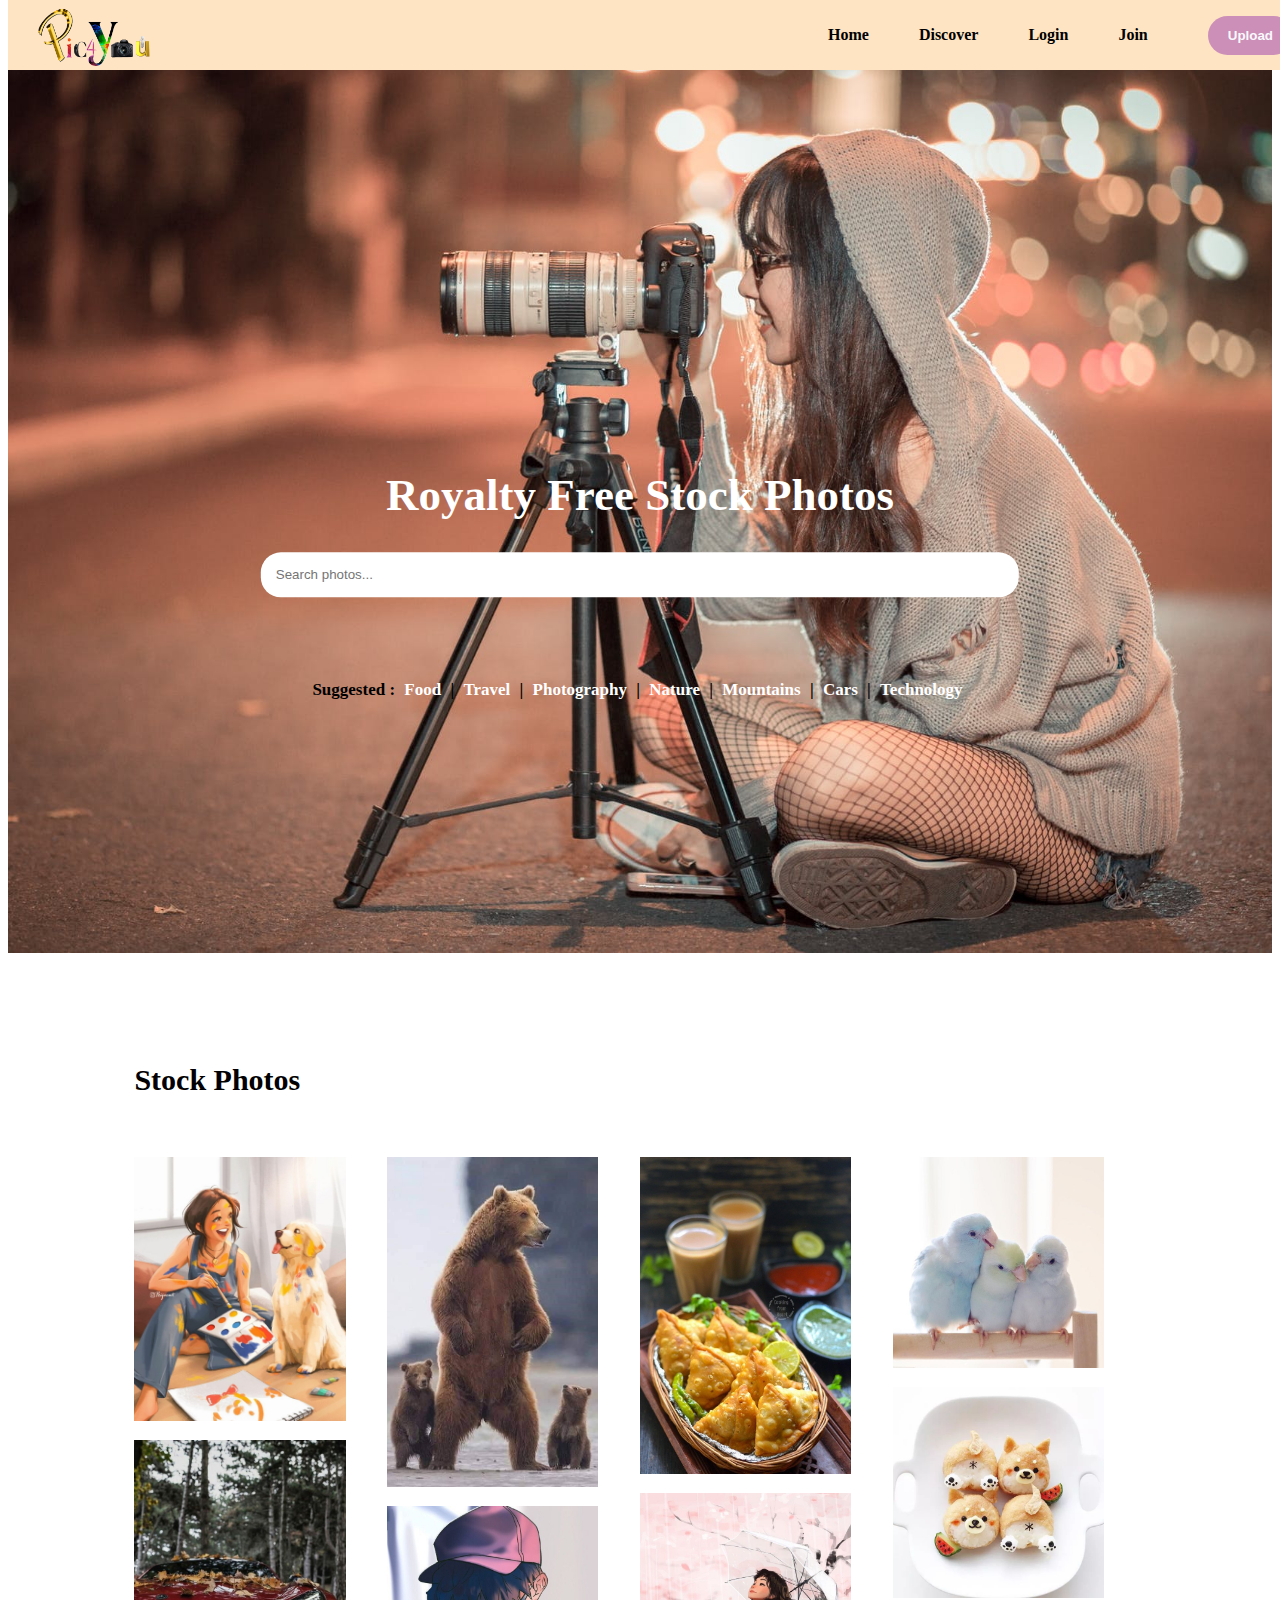
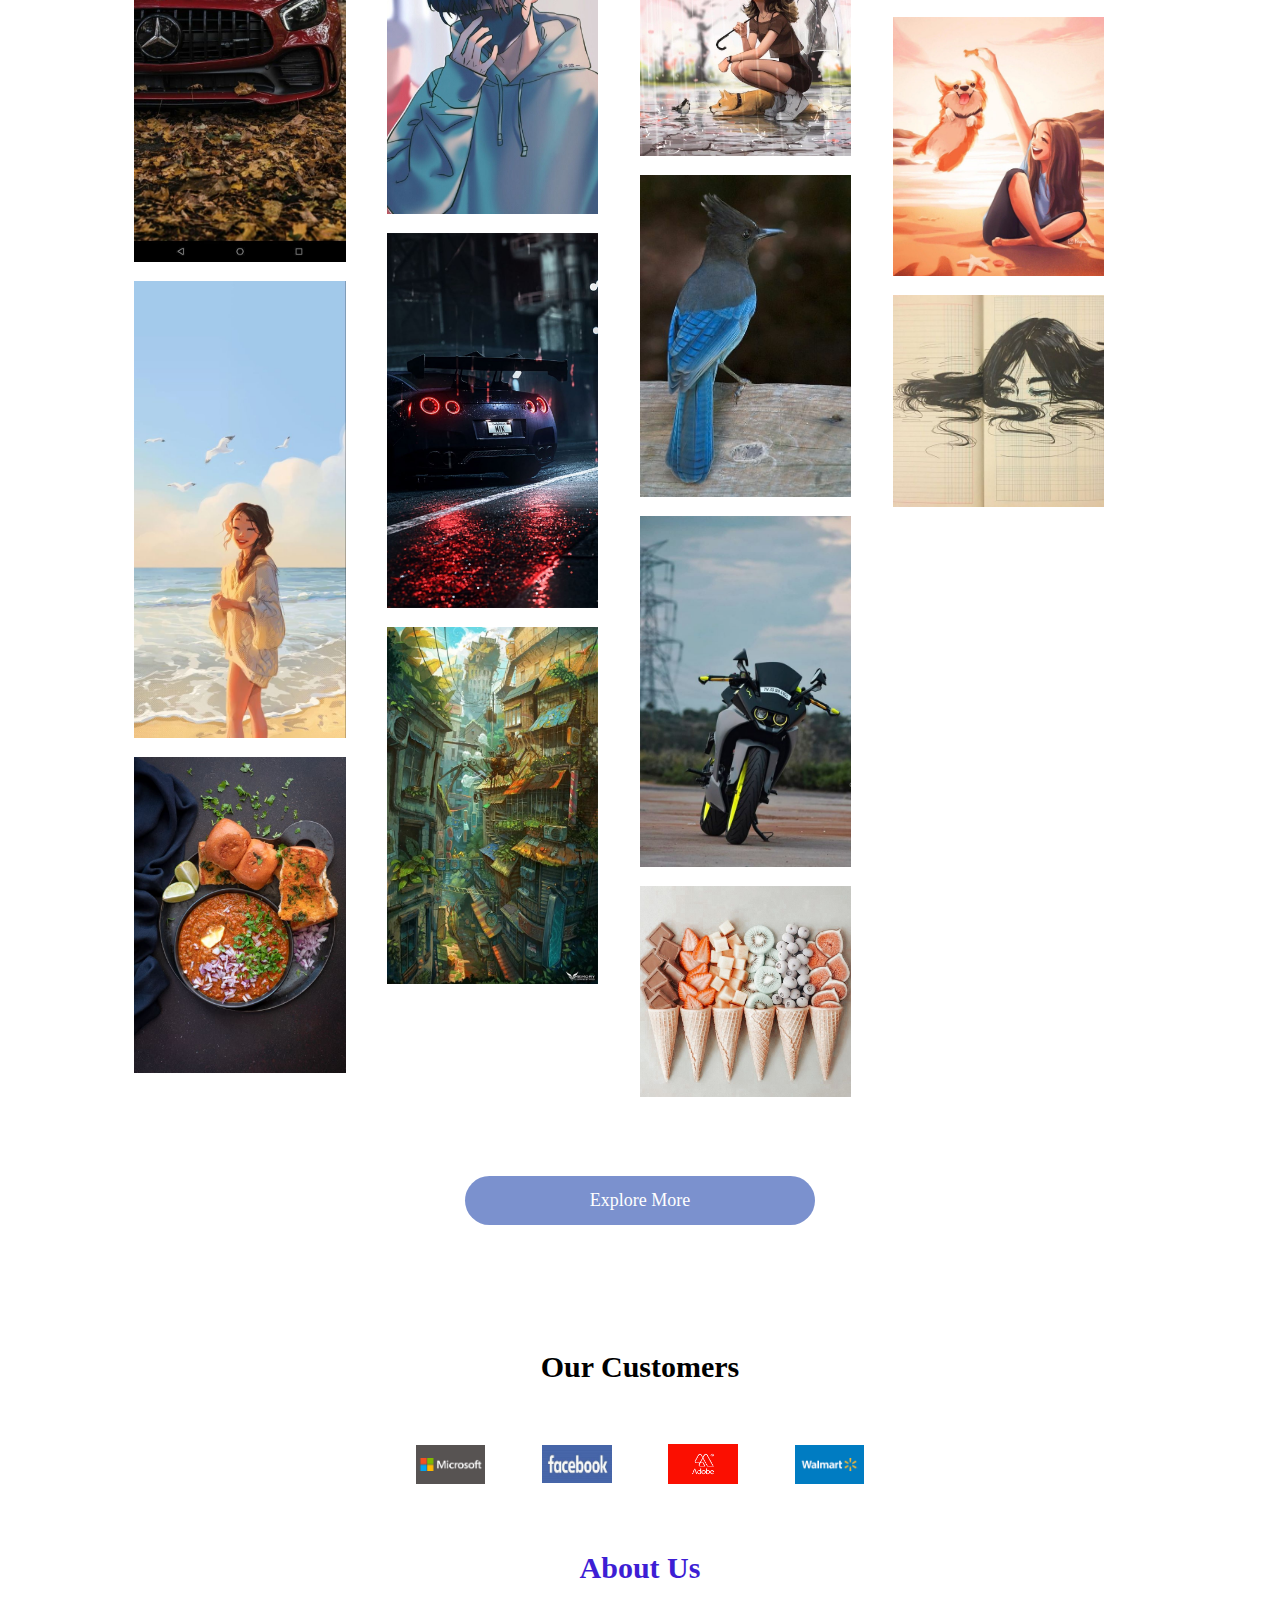
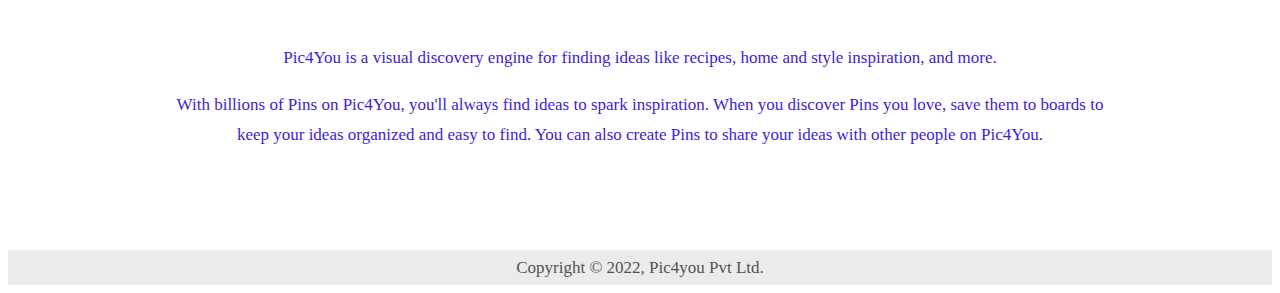
<file: index.html>
<!DOCTYPE html>
<html lang="en">
<head>
    <meta charset="UTF-8">
    <meta http-equiv="X-UA-Compatible" content="IE=edge">
    <meta name="viewport" content="width=device-width, initial-scale=1 0">
    <title>Pic4you.com</title>
    <link rel="stylesheet" href="style.css">
    <link rel="icon" href="photo/logo3.png">
    
</head>
<body>
   
    
   <div class="banner">  
    <div class="banner-text">
        <h1>Royalty Free Stock Photos</h1>
        <input type="text" placeholder="Search photos...">
       
    </div>
     <div class="banner2"><p class="suggested">Suggested : <a class="hov" href="">Food</a> |
        <a class="hov" href="">Travel</a> | <a class="hov" href="">Photography</a> | 
    <a class="hov" href="">Nature</a> | <a class="hov" href="">Mountains</a> | <a class="hov" href="">Cars</a> |
    <a class="hov" href="">Technology</a> </p></div>
    <nav class="sticky">
        <div class="navbar">
            
            <div class="logo">
                <img src="photo/Logo2-removebg-preview.png" alt="">
    
            </div>
            <ul class="space">
          <li><a class="h" href="#">Home</a></li>
            <li><a class="h" href="#">Discover</a></li>
            <li><a class="h" href="#">Login</a></li>
            <li><a class="h" href="#">Join</a></li>
        </ul>
        <button type="button">Upload</button>
        
        </div>
    </nav>
   </div>

   <div class="stock">
   <h2>Stock Photos</h2>
   <div class="row">
    <div class="column">
        <img src="photo/png13.jpg" alt="">
    </div>

<div class="column">
        <img src="photo/img8.jpg" alt="">
    </div>
<div class="column">
        <img src="photo/png12.jpg" alt="">
    </div>
<div class="column">
        <img src="photo/img5.jpg" alt="">
    </div>
<div class="column">
        <img src="photo/png11.jpg" alt="">
    </div>
<div class="column">
        <img src="photo/png14.jpg" alt="">
    </div>
  <div class="column">
        <img src="photo/img7.jpg" alt="">
    </div>  
<div class="column">
        <img src="photo/img2.jpg" alt="">
    </div>
<div class="column">
        <img src="photo/img6.jpg" alt="">
    </div>
<div class="column">
        <img src="photo/img4.jpg" alt="">
    </div>
<div class="column">
        <img src="photo/png10.jpg" alt="">
    </div>
    <div class="column">
        <img src="photo/png18.jpg" alt="">
    </div>
    <div class="column">
        <img src="photo/png17.jpg" alt="">
    </div>
    <div class="column">
        <img src="photo/png19.jpg" alt="">
    </div>

    <div class="column">
        <img src="photo/png20.png " alt="">
    </div>
    <div class="column">
        <img src="photo/png22.jpg" alt="">
    </div>
    <div class="column">
        <img src="photo/png23.jpg" alt="">
    </div>
   </div>
   <a href="" class="explore-btn">Explore More</a>
   </div>
   <div class="customers">
 <h2>Our Customers</h2>
 <div class="customers-row">
    <div class="customers-col">
        <img src="photo/logo2.jpeg" alt="" >
    </div>
    <div class="customers-col">
        <img src="photo/logo4.jpeg" alt="" >
    </div>
    <div class="customers-col">
        <img src="photo/logo1.jpeg" alt="" >
    </div>
    <div class="customers-col">
        <img src="photo/logo3.jpeg" alt="" >
    </div>
 </div>
</div>

<div class="about">
    <h2>About Us</h2>
    <p>Pic4You is a visual discovery engine for 
        finding ideas like recipes, home and 
        style inspiration, and more.</p>
        <p>With billions of Pins on Pic4You,
             you'll always find ideas to spark
              inspiration. When you discover 
              Pins you love, save them to boards 
              to<br> keep your ideas organized and easy
               to find. You can also create Pins to
                share your ideas with other people
                 on Pic4You.</p>
</div>
<div class="copyright">
    <p>Copyright © 2022, Pic4you Pvt Ltd.</p>
</div>


    

</body>
</html>
</file>
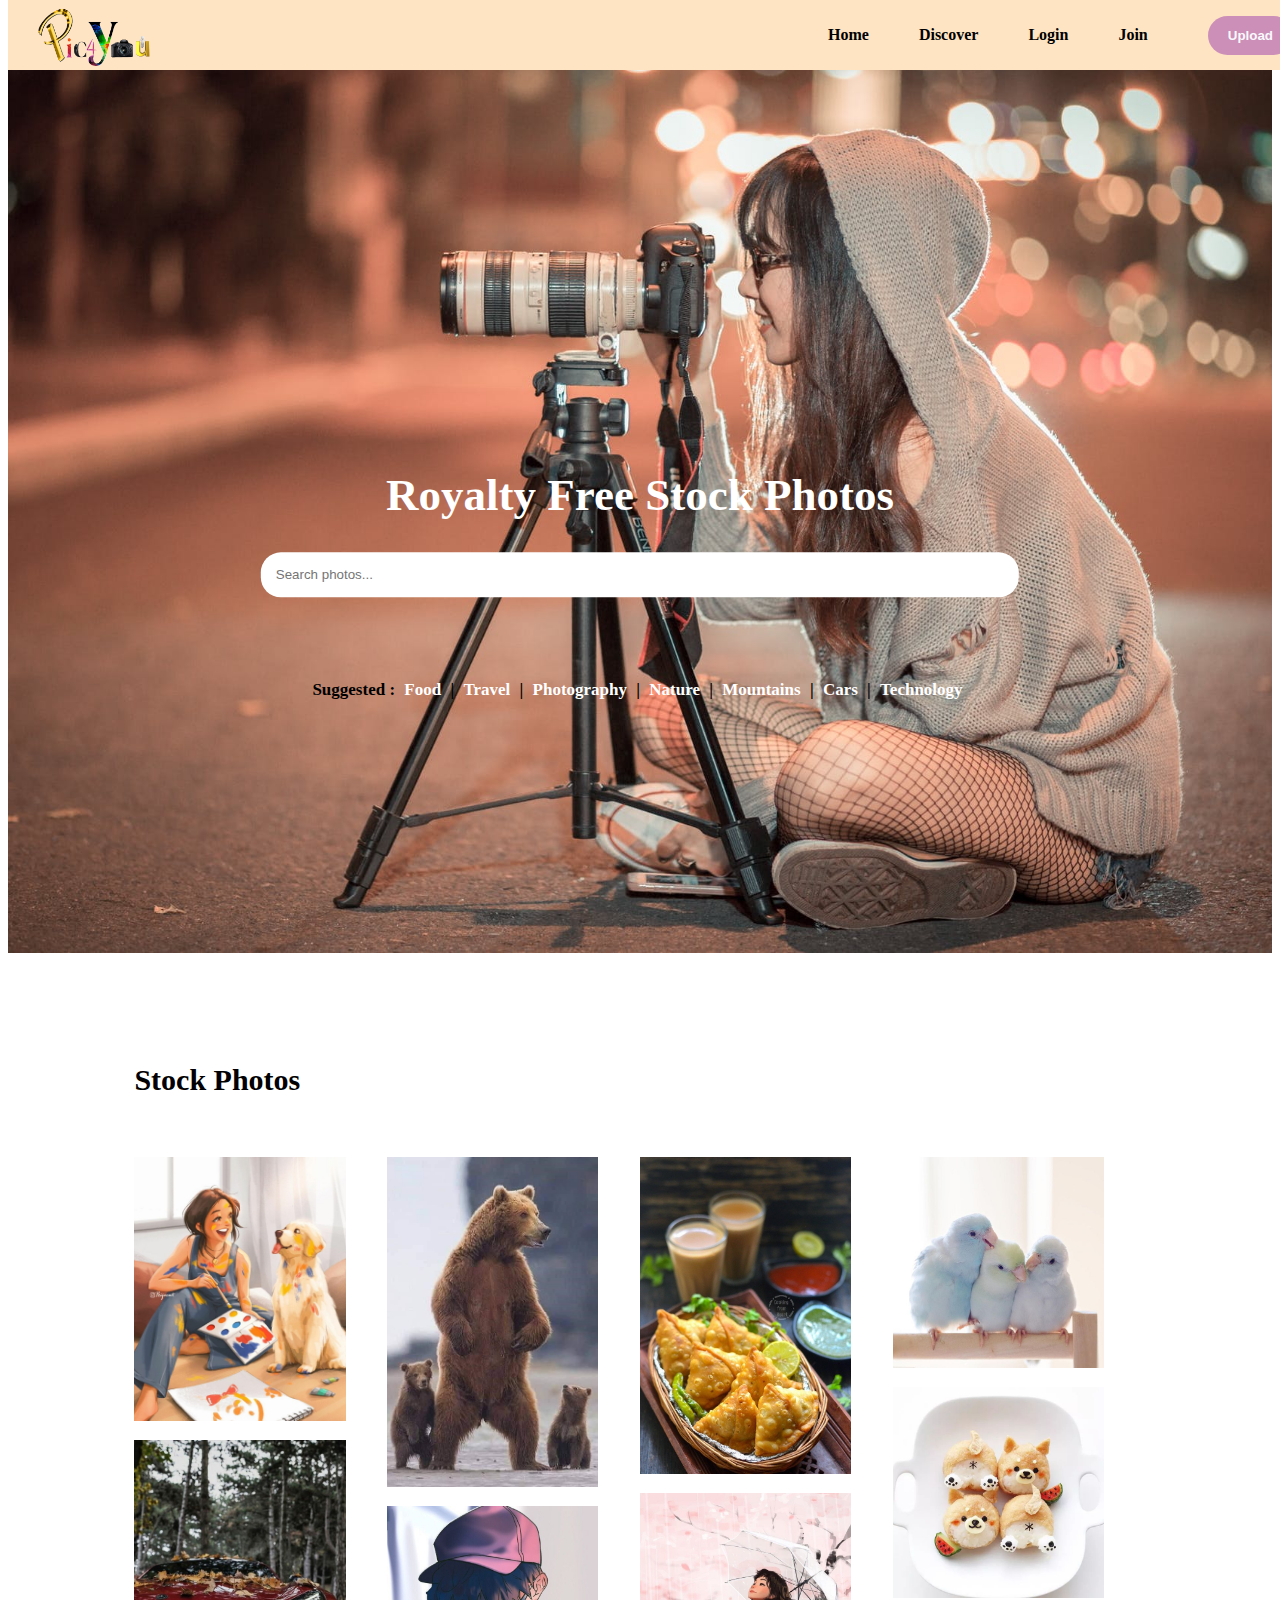
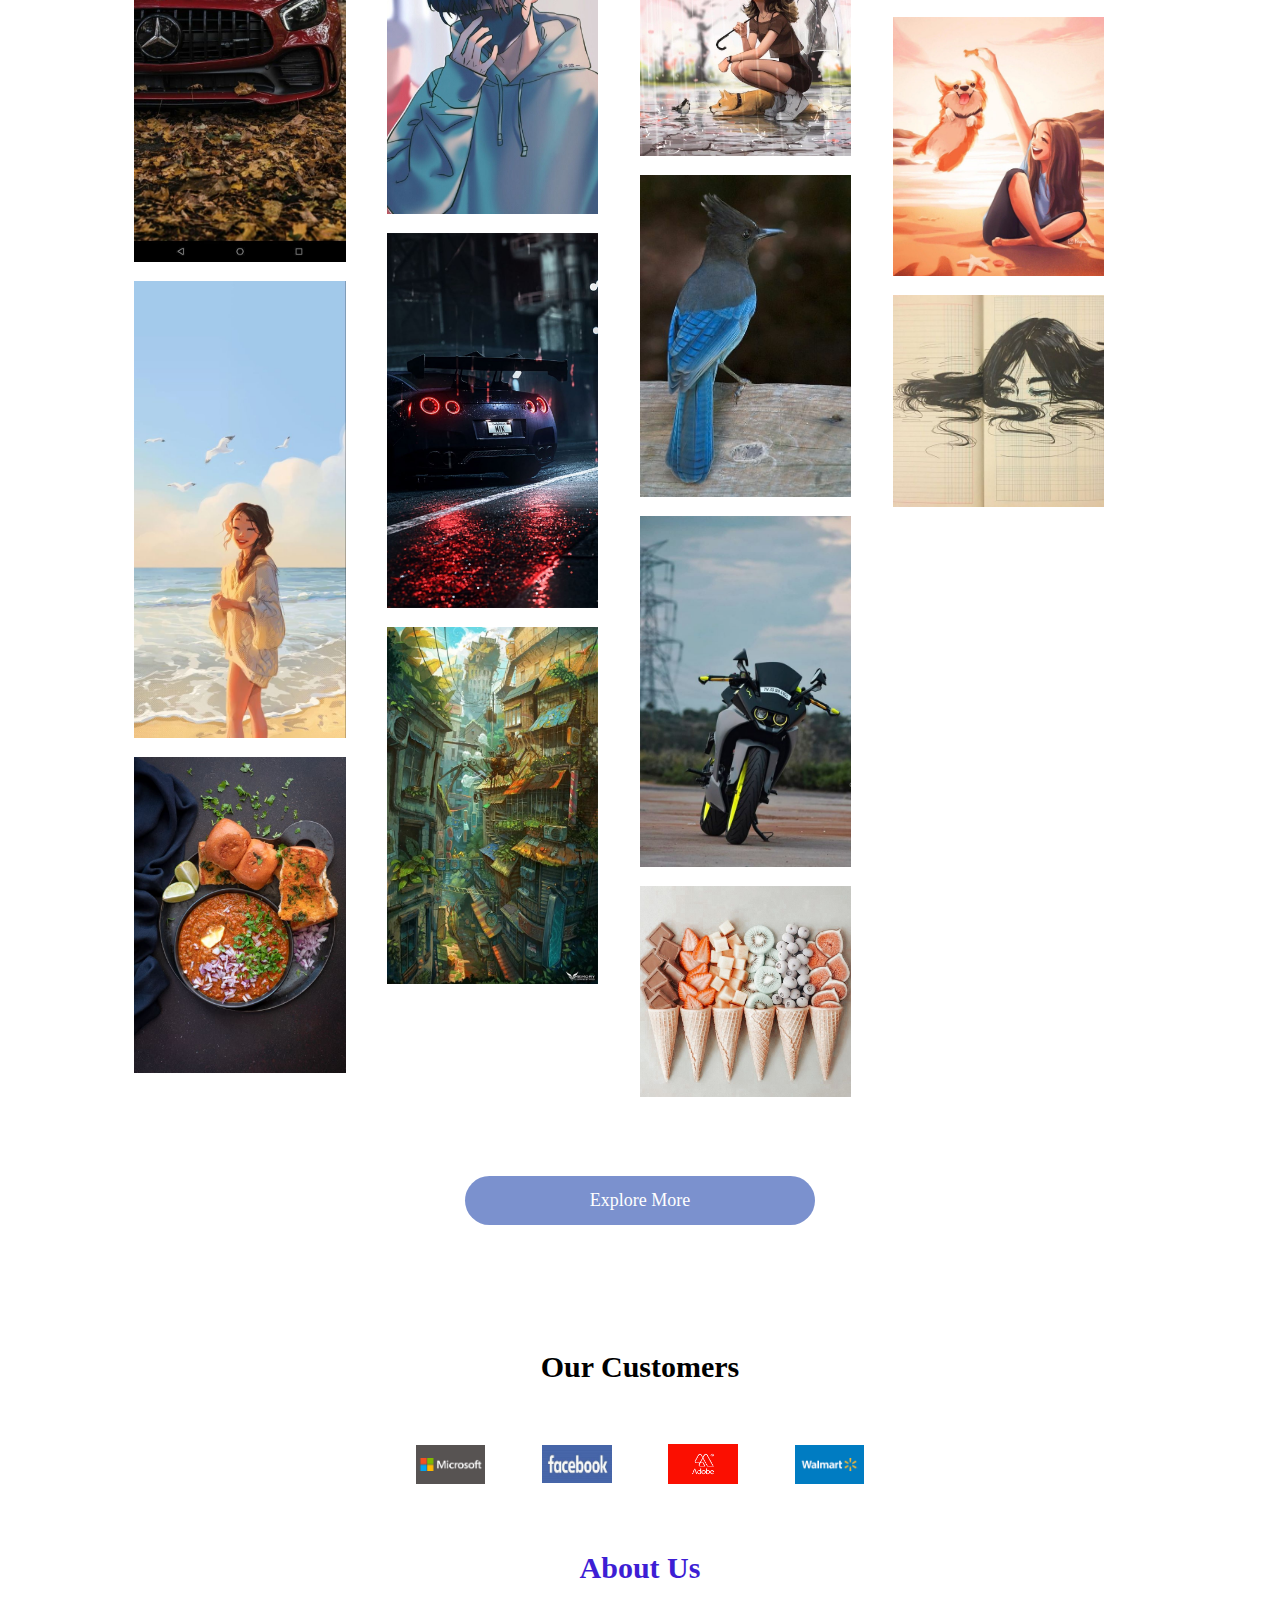
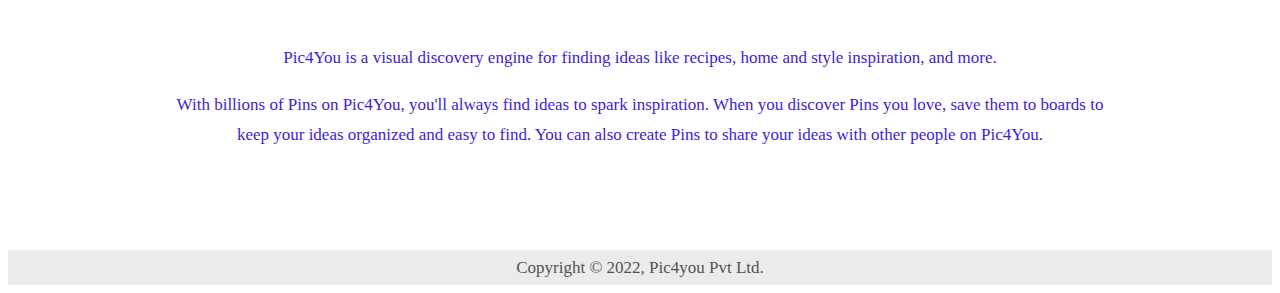
<file: first_html_project.html>
<!DOCTYPE html>
<html lang="en">
<head>
    <meta charset="UTF-8">
    <meta http-equiv="X-UA-Compatible" content="IE=edge">
    <meta name="viewport" content="width=device-width, initial-scale=1 0">
    <link rel="stylesheet" href="./first_css_project.css">
    <title>Pic4you.com</title>
    
</head>
<body>
   
    
   <div class="banner">  
    <div class="banner-text">
        <h1>Royalty Free Stock Photos</h1>
        <input type="text" placeholder="Search photos...">
       
    </div>
     <div class="banner2"><p class="suggested">Suggested : <a class="hov" href="">Food</a> |
        <a class="hov" href="">Travel</a> | <a class="hov" href="">Photography</a> | 
    <a class="hov" href="">Nature</a> | <a class="hov" href="">Mountains</a> | <a class="hov" href="">Cars</a> |
    <a class="hov" href="">Technology</a> </p></div>
    <nav class="sticky">
        <div class="navbar">
            
            <div class="logo">
                <img src="photo/Logo2-removebg-preview.png" alt="">
    
            </div>
            <ul class="space">
          <li><a class="h" href="#">Home</a></li>
            <li><a class="h" href="#">Discover</a></li>
            <li><a class="h" href="#">Login</a></li>
            <li><a class="h" href="#">Join</a></li>
        </ul>
        <button type="button">Upload</button>
        
        </div>
    </nav>
   </div>

   <div class="stock">
   <h2>Stock Photos</h2>
   <div class="row">
    <div class="column">
        <img src="photo/png13.jpg" alt="">
    </div>

<div class="column">
        <img src="photo/img8.jpg" alt="">
    </div>
<div class="column">
        <img src="photo/png12.jpg" alt="">
    </div>
<div class="column">
        <img src="photo/img5.jpg" alt="">
    </div>
<div class="column">
        <img src="photo/png11.jpg" alt="">
    </div>
<div class="column">
        <img src="photo/png14.jpg" alt="">
    </div>
  <div class="column">
        <img src="photo/img7.jpg" alt="">
    </div>  
<div class="column">
        <img src="photo/img2.jpg" alt="">
    </div>
<div class="column">
        <img src="photo/img6.jpg" alt="">
    </div>
<div class="column">
        <img src="photo/img4.jpg" alt="">
    </div>
<div class="column">
        <img src="photo/png10.jpg" alt="">
    </div>
    <div class="column">
        <img src="photo/png18.jpg" alt="">
    </div>
    <div class="column">
        <img src="photo/png17.jpg" alt="">
    </div>
    <div class="column">
        <img src="photo/png19.jpg" alt="">
    </div>

    <div class="column">
        <img src="photo/png20.png " alt="">
    </div>
    <div class="column">
        <img src="photo/png22.jpg" alt="">
    </div>
    <div class="column">
        <img src="photo/png23.jpg" alt="">
    </div>
   </div>
   <a href="" class="explore-btn">Explore More</a>
   </div>
   <div class="customers">
 <h2>Our Customers</h2>
 <div class="customers-row">
    <div class="customers-col">
        <img src="photo/logo2.jpeg" alt="" >
    </div>
    <div class="customers-col">
        <img src="photo/logo4.jpeg" alt="" >
    </div>
    <div class="customers-col">
        <img src="photo/logo1.jpeg" alt="" >
    </div>
    <div class="customers-col">
        <img src="photo/logo3.jpeg" alt="" >
    </div>
 </div>
</div>

<div class="about">
    <h2>About Us</h2>
    <p>Pic4You is a visual discovery engine for 
        finding ideas like recipes, home and 
        style inspiration, and more.</p>
        <p>With billions of Pins on Pic4You,
             you'll always find ideas to spark
              inspiration. When you discover 
              Pins you love, save them to boards 
              to<br> keep your ideas organized and easy
               to find. You can also create Pins to
                share your ideas with other people
                 on Pic4You.</p>
</div>
<div class="copyright">
    <p>Copyright © 2022, Pic4you Pvt Ltd.</p>
</div>


    

</body>
</html>
</file>
<file: style.css>
.banner{
    background-image: url('photo/bi3.jpg');
    width: 100%;
    height: 105vh;
    background-size: cover;
    background-position: center;
    position: relative;
}

.navbar{
    background-color: bisque;
    width: 100%;
    height: 70px;
    margin: auto;
    display: flex;
    align-items: center;
    justify-content: space-between;
}

.logo{
    flex-basis: 15%;
    cursor: pointer;
    padding-left: 30px;
    padding-top: 17px;
}

.logo img{
    width: 130px;
    margin: 2px 0;
}

nav,.navbar ul{
    display: flex;
    align-items: center;
    
}

.space{
    padding-left: 50%;
}


.navbar ul li{

    list-style: none;
color: #fff;
margin-right: 30px;
margin-left: 20px;
cursor: pointer;


}

.navbar ul li a{
  
    color: black;
    text-decoration: none;
    font-weight: bold;
}

a.h:hover{color: red;}

button{
    padding: 12px 20px;
    outline: none;
    border: 0;
    color: #f8f9fd;
    font-weight: bold;
    background: #cc8fb8;
    border-radius: 250px;
    cursor: pointer;

    margin: 30px; 
}

button:hover {background-color: rgb(20, 20, 19);}

.banner-text{
width: 60%;
color: #fff;
text-align: center;
position: absolute;
top: 54%;
left: 50%;
transform: translate(-50%, -50%);
}

.banner2{
    width: 60%;
    color: #fff;
    text-align: center;
    position: absolute;
    top: 70%;
    left: 50%;
    transform: translate(-50%, -50%);
    }

.banner-text h1{
    font-size: 45px;
}
.banner2{
    color: #fff;
   
    font-weight: bold;
    font-size: 20px;
    line-height: 30px;
    margin: 20px 0 30px;
}
.banner-text input{
    width: 100%;
    margin: auto;
    background:#fff;
    padding: 15px;
    box-sizing: border-box;
    border-radius: 20px;
    border: 0;
    outline: none;


}

.suggested{
    font-size:  17px !important;
    color: black;
}

.suggested a{
    text-decoration: none;
    color: #fff;
    margin-right: 5px;
    margin-left: 5px;
}

a.hov:hover{
    color: #25dc31;
}

.stock{
    width: 80%;
    padding: 50px 0 0;
    box-sizing: border-box;
    margin: auto;
}

h2{
    clear: #535353;
    font-size: 30px;
    margin: 60px 0;
}

.row{
    width: 100%;
    display: flex;
    flex-flow: column wrap;
    max-height: 1700px;
}

.column{
    width:20.88%;
    padding-bottom: 15px;
}

.column img{
       width: 100%;
       cursor: pointer; 
       transition: transform 0.5s;
}

.column img:hover{
    transform: scale(1.05);
}

.explore-btn{
    text-decoration: none;
    display: block;
    width: 50%;
    max-width: 350px;
    background: #7b91ce;
    color: #fff;
    text-align: center;
    padding: 14px 0;
    border-radius: 30px;
    margin: 60px auto;
    font-size: 18px;
    transition: transform 0.5s;
}

.explore-btn:hover{
    transform: scale(1.15);
}

.customers{
   width: 40%;
   margin: auto;
   text-align: center;
   padding: 5px 0;
}
.customers-row{
    display: flex;
    align-items: center;
    justify-content: space-between;
}

.customers-col{
    flex-basis: 25%;
    text-align: center;
}

.customers-col img{
    width: 55%;
    cursor: pointer;
    transition: transform 0.5s;

}

.customers-col img:hover{
    transform: translateY(-10px);
}

.about{
    color: #3d1ed4;
    font-size: 17px;
    line-height: 30px;
    text-align: center;
}

.copyright{
    height: 35px;
    display: flex;
    align-items: center;
    justify-content: center;
    background: #ebebeb;
    color: #535353 ;
    font-size: 17px;
    margin-top: 100px;
}

.sticky {
  position: fixed;
  top: 0;
  width: 100%;
}
</file>
<file: first_css_project.css>
.banner{
    background-image: url('photo/bi3.jpg');
    width: 100%;
    height: 105vh;
    background-size: cover;
    background-position: center;
    position: relative;
}

.navbar{
    background-color: bisque;
    width: 100%;
    height: 70px;
    margin: auto;
    display: flex;
    align-items: center;
    justify-content: space-between;
}

.logo{
    flex-basis: 15%;
    cursor: pointer;
    padding-left: 30px;
    padding-top: 17px;
}

.logo img{
    width: 130px;
    margin: 2px 0;
}

nav,.navbar ul{
    display: flex;
    align-items: center;
    
}

.space{
    padding-left: 50%;
}


.navbar ul li{

    list-style: none;
color: #fff;
margin-right: 30px;
margin-left: 20px;
cursor: pointer;


}

.navbar ul li a{
  
    color: black;
    text-decoration: none;
    font-weight: bold;
}

a.h:hover{color: red;}

button{
    padding: 12px 20px;
    outline: none;
    border: 0;
    color: #f8f9fd;
    font-weight: bold;
    background: #cc8fb8;
    border-radius: 250px;
    cursor: pointer;

    margin: 30px; 
}

button:hover {background-color: rgb(20, 20, 19);}

.banner-text{
width: 60%;
color: #fff;
text-align: center;
position: absolute;
top: 54%;
left: 50%;
transform: translate(-50%, -50%);
}

.banner2{
    width: 60%;
    color: #fff;
    text-align: center;
    position: absolute;
    top: 70%;
    left: 50%;
    transform: translate(-50%, -50%);
    }

.banner-text h1{
    font-size: 45px;
}
.banner2{
    color: #fff;
   
    font-weight: bold;
    font-size: 20px;
    line-height: 30px;
    margin: 20px 0 30px;
}
.banner-text input{
    width: 100%;
    margin: auto;
    background:#fff;
    padding: 15px;
    box-sizing: border-box;
    border-radius: 20px;
    border: 0;
    outline: none;


}

.suggested{
    font-size:  17px !important;
    color: black;
}

.suggested a{
    text-decoration: none;
    color: #fff;
    margin-right: 5px;
    margin-left: 5px;
}

a.hov:hover{
    color: #25dc31;
}

.stock{
    width: 80%;
    padding: 50px 0 0;
    box-sizing: border-box;
    margin: auto;
}

h2{
    clear: #535353;
    font-size: 30px;
    margin: 60px 0;
}

.row{
    width: 100%;
    display: flex;
    flex-flow: column wrap;
    max-height: 1700px;
}

.column{
    width:20.88%;
    padding-bottom: 15px;
}

.column img{
       width: 100%;
       cursor: pointer; 
       transition: transform 0.5s;
}

.column img:hover{
    transform: scale(1.05);
}

.explore-btn{
    text-decoration: none;
    display: block;
    width: 50%;
    max-width: 350px;
    background: #7b91ce;
    color: #fff;
    text-align: center;
    padding: 14px 0;
    border-radius: 30px;
    margin: 60px auto;
    font-size: 18px;
    transition: transform 0.5s;
}

.explore-btn:hover{
    transform: scale(1.15);
}

.customers{
   width: 40%;
   margin: auto;
   text-align: center;
   padding: 5px 0;
}
.customers-row{
    display: flex;
    align-items: center;
    justify-content: space-between;
}

.customers-col{
    flex-basis: 25%;
    text-align: center;
}

.customers-col img{
    width: 55%;
    cursor: pointer;
    transition: transform 0.5s;

}

.customers-col img:hover{
    transform: translateY(-10px);
}

.about{
    color: #3d1ed4;
    font-size: 17px;
    line-height: 30px;
    text-align: center;
}

.copyright{
    height: 35px;
    display: flex;
    align-items: center;
    justify-content: center;
    background: #ebebeb;
    color: #535353 ;
    font-size: 17px;
    margin-top: 100px;
}

.sticky {
  position: fixed;
  top: 0;
  width: 100%;
}
</file>
